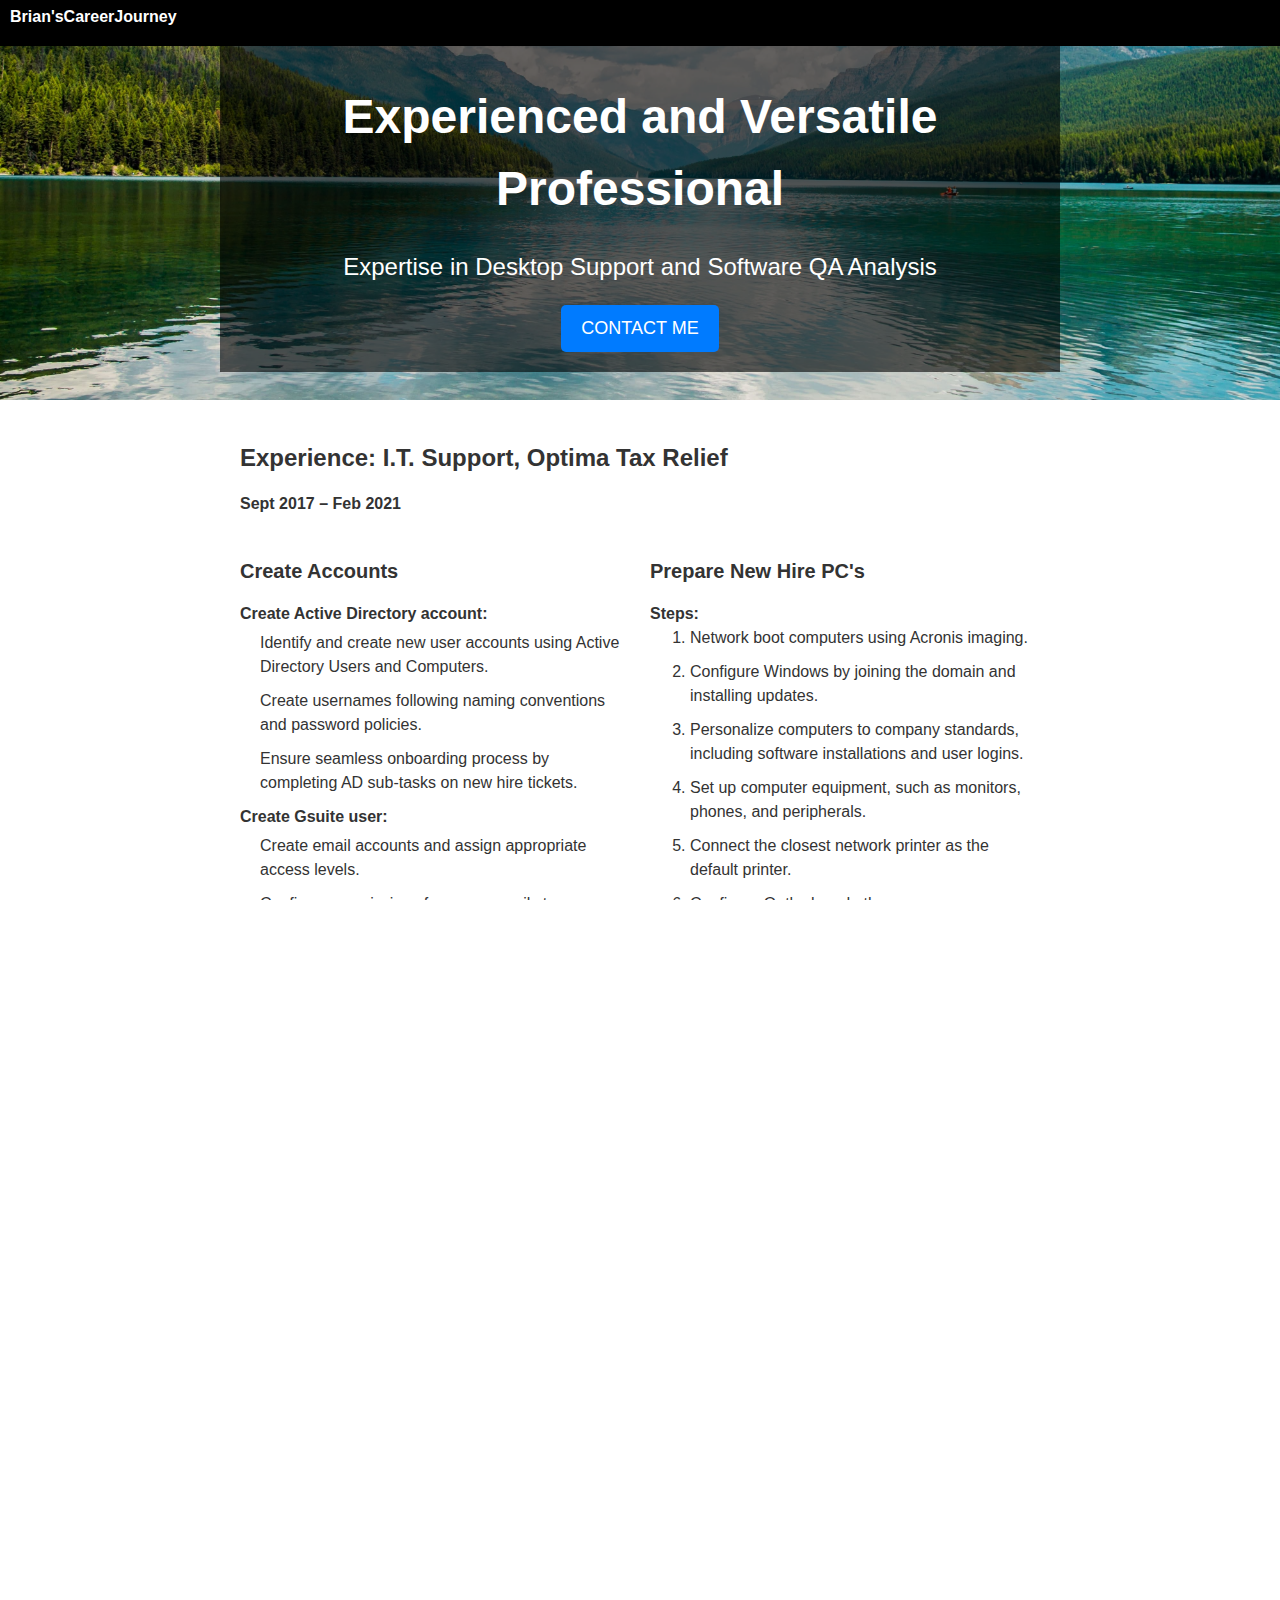
<file: index.html>
<!DOCTYPE html>

<html lang="en">
    <head>
        <title>Brian'sCareerJourney</title>
        <link rel="stylesheet" type="text/css" href="./style.css">    
        <meta name="viewport" content="width=device-width, initial-scale=1.0">
    </head>
    <body>
        <header class="topbar">
            <nav>
                <div class="logo">
                  Brian'sCareerJourney
                </div>
                <ul class="navigation">
                </ul>
            </nav>
        </header>
        <div class="hero">
            <div class="hero-content">
              <h1 class="hero-title">Experienced and Versatile Professional</h1>
              <p class="hero-description">Expertise in Desktop Support and Software QA Analysis</p>
              <a href="#contact" class="hero-button">Contact Me</a>
            </div>
        </div>
        <div class="main-content" id = "about">
              <h2>Experience: I.T. Support, Optima Tax Relief</h2>
              <p><strong>Sept 2017 – Feb 2021</strong></p>
              <div class="task-grid">
                <div class="task">
                  <h3>Create Accounts</h3>
                  <ul>
                    <!-- Subtasks for creating accounts -->
                    <li>
                      <strong>Create Active Directory account:</strong>
                      <ul>
                        <li>Identify and create new user accounts using Active Directory Users and Computers.</li>
                        <li>Create usernames following naming conventions and password policies.</li>
                        <li>Ensure seamless onboarding process by completing AD sub-tasks on new hire tickets.</li>
                      </ul>
                    </li>
                    <li>
                      <strong>Create Gsuite user:</strong>
                      <ul>
                        <li>Create email accounts and assign appropriate access levels.</li>
                        <li>Configure permissions for group emails to ensure smooth communication.</li>
                        <li>Efficiently close out Gmail sub-tasks to finalize account setup.</li>
                      </ul>
                    </li>
                    <li>
                      <strong>Create Shoretel user:</strong>
                      <ul>
                        <li>Clone user profiles and sync with Active Directory.</li>
                        <li>Assign licenses and extensions, ensuring accurate configuration.</li>
                        <li>Expertly set up Shoretel call recorder and application for seamless phone operations.</li>
                        <li>Create additional user accounts and queues for sales agents to enhance productivity.</li>
                        <li>Implement special profile configurations for targeted user groups.</li>
                      </ul>
                    </li>
                  </ul>
                </div>

                <div class="task">
                  <h3>Prepare New Hire PC's</h3>
                  <ul>
                    <!-- Subtasks for preparing new hire PCs -->
                    <li>
                      <strong>Steps:</strong>
                      <ol>
                        <li>Network boot computers using Acronis imaging.</li>
                        <li>Configure Windows by joining the domain and installing updates.</li>
                        <li>Personalize computers to company standards, including software installations and user logins.</li>
                        <li>Set up computer equipment, such as monitors, phones, and peripherals.</li>
                        <li>Connect the closest network printer as the default printer.</li>
                        <li>Configure Outlook and other necessary applications.</li>
                      </ol>
                    </li>
                  </ul>
                </div>

                <div class="task">
                  <h3>Leave Of Absence</h3>
                  <ul>
                    <!-- Subtasks for leave of absence -->
                    <li>
                      <strong>Actions:</strong>
                      <ul>
                        <li>Forward calls via Shoretel Manager.</li>
                        <li>Disable and reset all accounts and passwords.</li>
                        <li>Set up email forwarding.</li>
                      </ul>
                    </li>
                  </ul>
                </div>

                <div class="task">
                  <h3>Termination</h3>
                  <ul>
                    <!-- Subtasks for termination -->
                    <li>
                      <strong>Steps:</strong>
                      <ul>
                        <li>Lockdown all accounts by moving AD to disable OU and disabling/resetting passwords.</li>
                      </ul>
                    </li>
                  </ul>
                </div>

                <div class="task">
                  <h3>Common Printer Troubleshooting and Solutions</h3>
                  <ul>
                    <!-- Subtasks for printer troubleshooting -->
                    <li>
                      <strong>Issue:</strong> Printer not printing
                      <strong>Solutions:</strong>
                      <ul>
                        <li>Printing to PDF</li>
                        <li>Clearing print jobs</li>
                        <li>Re-adding printer</li>
                        <li>Fixing paper jam</li>
                        <li>Reconnecting to the network</li>
                        <li>Toner replacement</li>
                      </ul>
                    </li>
                  </ul>
                </div>

                <div class="task">
                  <h3>Office 365 Support</h3>
                  <ul>
                    <!-- Subtasks for Office 365 support -->
                    <li>
                      <strong>Tasks:</strong>
                      <ul>
                        <li>Training users on sharing documents and limiting access</li>
                        <li>Solving freezing issues by running repair tool</li>
                      </ul>
                    </li>
                  </ul>
                </div>

                <div class="task">
                  <h3>Gmail Support</h3>
                  <ul>
                    <!-- Subtasks for Gmail support -->
                    <li>
                      <strong>Tasks:</strong>
                      <ul>
                        <li>Training users on sharing documents and limiting access</li>
                        <li>Solving freezing issues by running repair tool</li>
                      </ul>
                    </li>
                  </ul>
                </div>

                <div class="task">
                  <h3>Brightmetrics</h3>
                  <ul>
                    <!-- Subtasks for Brightmetrics -->
                    <li>
                      <strong>Tasks:</strong>
                      <ul>
                        <li>Creating call reports for performance analysis</li>
                        <li>Investigating report inaccuracies and identifying improvements</li>
                      </ul>
                    </li>
                  </ul>
                </div>

                <div class="task">
                  <h3>Networking</h3>
                  <ul>
                    <!-- Subtasks for networking -->
                    <li>
                      <strong>Tasks:</strong>
                      <ul>
                        <li>Configuring switches by setting up access ports, trunks, and VLANs</li>
                        <li>Enabling SSH for remote management</li>
                        <li>Configuring IP addresses and DHCP</li>
                        <li>Adding VLANs to trunks</li>
                        <li>Saving configurations</li>
                      </ul>
                    </li>
                  </ul>
                </div>

                <div class="task">
                  <h3>Virtualization</h3>
                  <ul>
                    <!-- Subtasks for virtualization -->
                    <li>
                      <strong>Tasks:</strong>
                      <ul>
                        <li>Creating virtual machines with Windows and installing Shoretel queue monitoring application</li>
                        <li>Enabling remote access for managers to view queues</li>
                      </ul>
                    </li>
                  </ul>
                </div>

                <div class="task">
                  <h3>Set up Meetings</h3>
                  <ul>
                    <!-- Subtasks for setting up meetings -->
                    <li>
                      <strong>Tasks:</strong>
                      <ul>
                        <li>Scheduling and setting up meetings, both planned and impromptu</li>
                      </ul>
                    </li>
                  </ul>
                </div>

                <div class="task">
                  <h3>Administration</h3>
                  <ul>
                    <!-- Subtasks for administration -->
                    <li>
                      <strong>Tasks:</strong>
                      <ul>
                        <li>Administering Jira and managing tickets</li>
                        <li>Administering Lacerte tax software</li>
                      </ul>
                    </li>
                  </ul>
                </div>

                <div class="task">
                  <h3>Documentation</h3>
                  <ul>
                    <!-- Subtasks for documentation -->
                    <li>
                      <strong>Tasks:</strong>
                      <ul>
                        <li>Reading internal documentation to troubleshoot issues</li>
                        <li>Creating documentation for resolved issues and best practices</li>
                      </ul>
                    </li>
                  </ul>
                </div>

                <div class="task">
                  <h3>Vendors</h3>
                  <ul>
                    <!-- Subtasks for working with vendors -->
                    <li>
                      <strong>Tasks:</strong>
                      <ul>
                        <li>Escalating issues to vendors and opening support tickets</li>
                      </ul>
                    </li>
                  </ul>
                </div>

                <div class="task">
                  <h3>Set up Laptops</h3>
                  <ul>
                    <!-- Subtasks for setting up laptops -->
                    <li>
                      <strong>Tasks:</strong>
                      <ul>
                        <li>Connecting laptops to Wi-Fi networks</li>
                        <li>Personalizing laptops according to company standards</li>
                        <li>Installing VPN software for remote access</li>
                      </ul>
                    </li>
                  </ul>
                </div>

                <div class="task">
                  <h3>Macbooks</h3>
                  <ul>
                    <!-- Subtasks for working with Macbooks -->
                    <li>
                      <strong>Tasks:</strong>
                      <ul>
                        <li>Connecting Macbooks to network printers</li>
                        <li>Accessing shared folders on Windows servers</li>
                      </ul>
                    </li>
                  </ul>
                </div>

                <div class="task">
                  <h3>Patching and Cable Running</h3>
                  <ul>
                    <li>
                      <strong>Tasks:</strong>
                      <ul>
                        <li>Performing patching and cable running for network infrastructure</li>
                      </ul>
                    </li>
                  </ul>
                </div>
                <div class="task">
                  <h3>Additional Responsibilities</h3>
                  <ul>
                    <li>
                      <strong>Tasks:</strong>
                      <ul>
                        <li>Assisting with asset management</li>
                        <li>Participating in daily meetings to discuss ongoing projects and priorities</li>
                        <li>Providing support for other IT-related tasks and projects as needed</li>          
                      </ul>
                    </li>
                  </ul>
                </div>   
            <section class="content-section">
              <h2>Experience: Software QA Analysis, Optima Tax Relief</h2>
              <p><strong>Feb 2021 – June 2023</strong></p>
              <p>
                As a Software QA Analyst, I have ensured good test coverage across products, taking the lead in resolving production bugs by working closely with developers.
                I possess a strong understanding of database tables and have expertise in writing queries to test reports and identify bugs.
                I am adept at providing proactive communication on product status and documenting system functionalities to support team members and new hires.
              </p>
              <p>
                Moreover, I have gained valuable experience in testing APIs, conducting black box testing, and performing Salesforce and web application testing.
                I have excelled in resolving syncing issues between systems by understanding triggers and detecting data discrepancies.
                Additionally, I have utilized various tools such as Adobe XD, Excel, Jira, and TestRail to develop and document test cases.
              </p>
            </section>
          
            <section class="content-section">
              <h2>Agile-Scrum and AWS</h2>
              <p>
                In addition to my technical skills, I have demonstrated the ability to collaborate effectively in an Agile-Scrum environment.
                I have worked with two-week sprints, conducted sanity and regression testing, and actively contributed to defect reporting.
                I have also leveraged AWS services such as Lambda functions, DynamoDB, and S3 buckets for testing and troubleshooting purposes.
              </p>
            </section>
          </div>                    
    </body>
    <footer class="footer">
        <div class="contact-info" id="contact">
          <p>Contact me: brian.guillen@yahoo.com</p>
        </div>
        
        <div class="social-media">
          <a href="https://www.linkedin.com/in/brian-g-4242a0159/" target="_blank">LinkedIn</a>
        </div>
        
        <div class="copyright">
          <p>&copy; 2023 CareerPathsofBrian. All rights reserved.</p>
        </div>
      </footer>
</html>
</file>
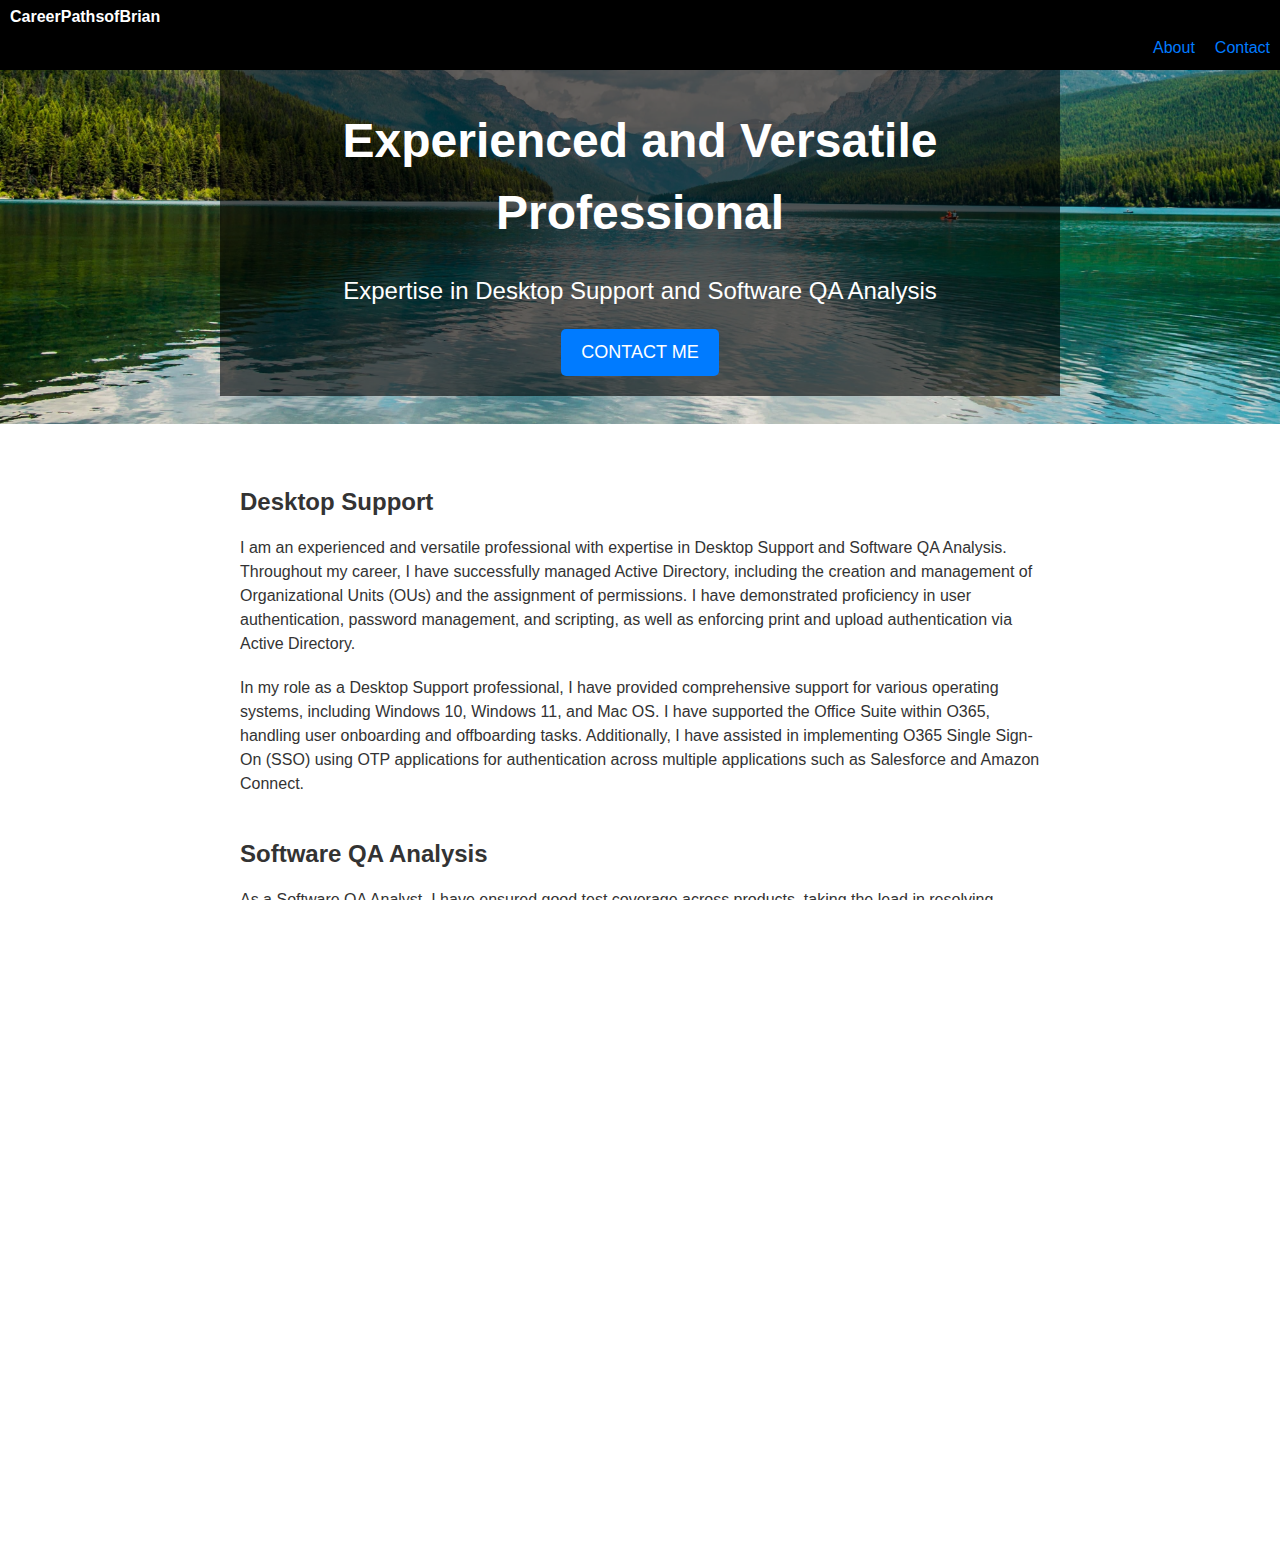
<file: homepage.html>
<!DOCTYPE html>

<html lang="en">
    <head>
        <title>CareerPathsofBrian</title>
        <link rel="stylesheet" type="text/css" href="./style.css">    
        <meta name="viewport" content="width=device-width, initial-scale=1.0">
    </head>
    <body>
        test
        <header class="topbar">
            <nav>
                <div class="logo">
                    CareerPathsofBrian
                </div>
                <ul class="navigation">
                    <li><a href="#about">About</a></li>
                    <li><a href="#contact">Contact</a></li>
                </ul>
            </nav>
        </header>
        <div class="hero">
            <div class="hero-content">
              <h1 class="hero-title">Experienced and Versatile Professional</h1>
              <p class="hero-description">Expertise in Desktop Support and Software QA Analysis</p>
              <a href="#contact" class="hero-button">Contact Me</a>
            </div>
        </div>
        <div class="main-content" id = "about">
            <section class="content-section">
              <h2>Desktop Support</h2>
              <p>
                I am an experienced and versatile professional with expertise in Desktop Support and Software QA Analysis.
                Throughout my career, I have successfully managed Active Directory, including the creation and management of Organizational Units (OUs) and the assignment of permissions.
                I have demonstrated proficiency in user authentication, password management, and scripting, as well as enforcing print and upload authentication via Active Directory.
              </p>
              <p>
                In my role as a Desktop Support professional, I have provided comprehensive support for various operating systems, including Windows 10, Windows 11, and Mac OS.
                I have supported the Office Suite within O365, handling user onboarding and offboarding tasks.
                Additionally, I have assisted in implementing O365 Single Sign-On (SSO) using OTP applications for authentication across multiple applications such as Salesforce and Amazon Connect.
              </p>
            </section>
          
            <section class="content-section">
              <h2>Software QA Analysis</h2>
              <p>
                As a Software QA Analyst, I have ensured good test coverage across products, taking the lead in resolving production bugs by working closely with developers.
                I possess a strong understanding of database tables and have expertise in writing queries to test reports and identify bugs.
                I am adept at providing proactive communication on product status and documenting system functionalities to support team members and new hires.
              </p>
              <p>
                Moreover, I have gained valuable experience in testing APIs, conducting black box testing, and performing Salesforce and web application testing.
                I have excelled in resolving syncing issues between systems by understanding triggers and detecting data discrepancies.
                Additionally, I have utilized various tools such as Adobe XD, Excel, Jira, and TestRail to develop and document test cases.
              </p>
            </section>
          
            <section class="content-section">
              <h2>Agile-Scrum and AWS</h2>
              <p>
                In addition to my technical skills, I have demonstrated the ability to collaborate effectively in an Agile-Scrum environment.
                I have worked with two-week sprints, conducted sanity and regression testing, and actively contributed to defect reporting.
                I have also leveraged AWS services such as Lambda functions, DynamoDB, and S3 buckets for testing and troubleshooting purposes.
              </p>
            </section>
          </div>                    
    </body>
    <footer class="footer">
        <div class="contact-info" id="contact">
          <p>Contact me: brian.guillen@yahoo.com</p>
        </div>
        
        <div class="social-media">
          <a href="https://www.linkedin.com/in/brian-g-4242a0159/" target="_blank">LinkedIn</a>
        </div>
        
        <div class="copyright">
          <p>&copy; 2023 CareerPathsofBrian. All rights reserved.</p>
        </div>
      </footer>
</html>
</file>
<file: style.css>
body, html {
  font-family: Arial, sans-serif;
  font-size: 16px;
  line-height: 1.5;
  color: #333333;
  height: 100%;
  margin: 0;
  padding: 0;
  overflow-x: hidden;
}

a {
  text-decoration: none;
  color: #007bff;
}

.topbar {
  background-color: #000;
  color: #ffffff;
  position: fixed;
  width: 100%;
  top: 0;
  left: 0;
  padding: 10px;
  box-sizing: border-box;
  z-index: 999;
  margin-top: -5px;
}
.topbar .logo {
  display: inline-block;
  margin-right: 20px;
  color: #ffffff;
  font-weight: bold;
  white-space: nowrap;
  overflow: hidden;
  text-overflow: ellipsis;
}
.topbar .navigation {
  list-style: none;
  margin: 0;
  padding: 0;
  display: flex;
  justify-content: flex-end;
  flex-wrap: wrap;
  align-items: flex-start;
}
.topbar .navigation li {
  margin-right: 20px;
}
.topbar .navigation li:last-child {
  margin-right: 0;
}

.hero {
  background-image: url("./tony-reid-eMaS4mzaksU-unsplash-min.jpg");
  background-size: cover;
  background-position: center;
  height: 400px;
  display: flex;
  align-items: center;
  justify-content: center;
  text-align: center;
  color: #ffffff;
}
.hero .hero-content {
  max-width: 800px;
  padding: 20px;
  background-color: rgba(0, 0, 0, 0.6);
}
.hero .hero-title {
  font-size: 48px;
  margin-bottom: 20px;
}
.hero .hero-description {
  font-size: 24px;
  margin-bottom: 20px;
}
.hero .hero-button {
  display: inline-block;
  padding: 10px 20px;
  font-size: 18px;
  background-color: #007bff;
  color: #ffffff;
  border-radius: 5px;
  text-transform: uppercase;
  transition: background-color 0.3s ease;
  text-decoration: none;
}
.hero .hero-button:hover {
  background-color: #0056b3;
}

.main-content {
  max-width: 800px;
  margin: 0 auto;
  padding: 20px;
}
.main-content h2 {
  font-size: 24px;
  margin-bottom: 10px;
}
.main-content p {
  margin-bottom: 20px;
}
.main-content strong {
  font-weight: bold;
}
.main-content .task-grid {
  display: grid;
  grid-template-columns: repeat(2, 1fr);
  grid-gap: 20px;
  margin-top: 20px;
}
.main-content .task-grid .task h3 {
  font-size: 20px;
  margin-bottom: 10px;
}
.main-content .task-grid .task ul {
  list-style-type: none;
  padding-left: 0;
}
.main-content .task-grid .task ul li {
  margin-bottom: 10px;
}
.main-content .task-grid .task ul li ul {
  margin-top: 5px;
  padding-left: 20px;
}
.main-content .content-section {
  margin-top: 40px;
}
.main-content .content-section h2 {
  font-size: 24px;
  margin-bottom: 10px;
}
.main-content .content-section p {
  margin-bottom: 20px;
}

.footer {
  background-color: #f8f9fa;
  padding: 20px;
  margin-top: 40px;
  text-align: center;
  color: #333333;
}
.footer .contact-info {
  margin-bottom: 10px;
}
.footer .social-media a {
  margin-right: 10px;
}

/*# sourceMappingURL=style.css.map */
</file>
